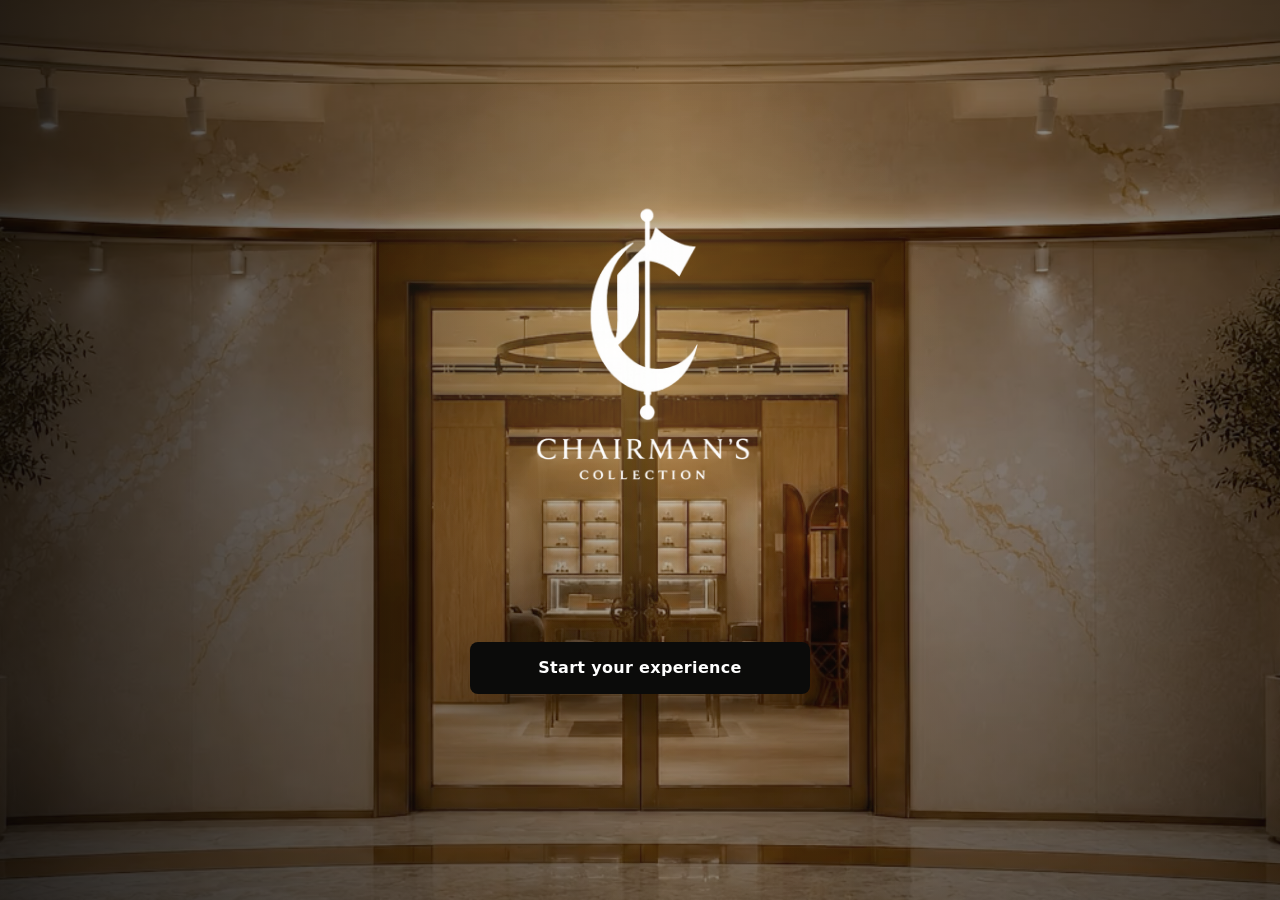
<file: index.html>
<!doctype html>
<html lang="en">
  <head>
    <meta charset="UTF-8" />
    <meta name="viewport" content="width=device-width, initial-scale=1.0" />
    <meta name="theme-color" content="#123F3D" />
    <title>Raymond Chairman Collection glamAR</title>
    <script type="module" crossorigin src="./assets/index-CcMuwrca.js"></script>
    <link rel="stylesheet" crossorigin href="./assets/index-DyJKWvNm.css">
  </head>
  <body>
    <div id="root"></div>
  </body>
</html>
</file>
<file: assets/index-DyJKWvNm.css>
:root{--color-brand-ink: #11100E;--color-brand-black: #0B0B0A;--color-brand-black-soft: #171512;--color-brand-gold: #C69A36;--color-brand-gold-bright: #F7DC8B;--color-brand-gold-soft: #FFF1C4;--color-brand-gold-deep: #9A6B1D;--gradient-brand-gold: linear-gradient(135deg, #FFF4C9 0%, #F0D37F 22%, #C99B36 52%, #AF7B24 72%, #E8C568 100%);--gradient-brand-black: linear-gradient(135deg, #050505 0%, #15120D 58%, #2A2113 100%);--color-surface-canvas: #FFFFFF;--color-surface-ivory: #F8F5EF;--color-surface-muted: #F2F2F2;--color-border-subtle: #D9D4C8;--color-border-strong: #8E836F;--color-text-primary: #171717;--color-text-secondary: #57534E;--color-text-inverse: #FFFFFF;--color-focus-ring: #C8A24A;--color-danger: #A63A3A;--font-display: "Bodoni 72", Didot, "Baskerville", "Iowan Old Style", Georgia, serif;--font-body: Inter, ui-sans-serif, system-ui, -apple-system, BlinkMacSystemFont, "Segoe UI", sans-serif;--font-mono: "SFMono-Regular", Consolas, "Liberation Mono", monospace;--text-xs: .75rem;--text-sm: .875rem;--text-md: 1rem;--text-lg: 1.125rem;--text-xl: 1.375rem;--text-2xl: 1.75rem;--text-3xl: 2.25rem;--line-tight: 1.1;--line-normal: 1.45;--line-relaxed: 1.65;--space-0: 0;--space-1: .25rem;--space-2: .5rem;--space-3: .75rem;--space-4: 1rem;--space-5: 1.25rem;--space-6: 1.5rem;--space-8: 2rem;--space-10: 2.5rem;--space-12: 3rem;--space-16: 4rem;--space-20: 5rem;--radius-none: 0;--radius-sm: .25rem;--radius-md: .5rem;--radius-lg: .875rem;--radius-xl: 1.25rem;--radius-pill: 999px;--shadow-soft: 0 12px 40px rgba(0, 0, 0, .1);--shadow-modal: 0 24px 80px rgba(0, 0, 0, .2);--shadow-hotspot: 0 0 0 8px rgba(200, 162, 74, .18), 0 8px 24px rgba(0, 0, 0, .18);--motion-fast: .12s;--motion-standard: .22s;--motion-slow: .42s;--motion-ease: cubic-bezier(.2, .8, .2, 1);--z-base: 0;--z-scene-controls: 10;--z-hotspot: 20;--z-tabs: 30;--z-overlay: 100;--z-modal: 110;--z-toast: 200;--breakpoint-tablet-portrait: 768px;--breakpoint-tablet-landscape: 1024px;--breakpoint-desktop-preview: 1280px}*{box-sizing:border-box}html,body,#root{height:100%;min-height:100%;margin:0}body{background:var(--color-brand-ink);color:var(--color-text-primary);font-family:var(--font-body);line-height:var(--line-normal);overflow:hidden;width:100%}button{font:inherit}img{display:block;max-width:100%}:focus-visible{outline:3px solid var(--color-focus-ring);outline-offset:3px}.is-modal-open{overflow:hidden}.experience-app{min-height:100vh;min-height:100dvh;position:relative;width:100vw}.experience-app--entering-storefront .storefront{animation:none}.experience-app--leaving-video .intro-video-screen,.experience-app--leaving-video .start-screen{animation:screen-fade-out .36s var(--motion-ease) forwards}.button,.icon-button,.category-tabs__tab,.variant-selector__option,.product-hotspot,model-viewer{cursor:pointer;-webkit-tap-highlight-color:transparent}.button{align-items:center;border:1px solid transparent;border-radius:var(--radius-md);display:inline-flex;gap:var(--space-2);justify-content:center;min-height:52px;min-width:44px;padding:0 var(--space-6);transition:background var(--motion-standard) var(--motion-ease),border-color var(--motion-standard) var(--motion-ease),color var(--motion-standard) var(--motion-ease),transform var(--motion-fast) var(--motion-ease)}.button:active,.icon-button:active{transform:translateY(1px)}.button--primary{background:var(--color-brand-black);color:var(--color-text-inverse);font-weight:700;letter-spacing:.02em}.button--primary:hover{background:var(--color-brand-black-soft)}.button:disabled{cursor:default}.button--secondary{background:#f8f5efed;border-color:#d9d4c8e6;color:var(--color-brand-black);font-weight:700;box-shadow:var(--shadow-soft)}.button--ghost{background:transparent;color:var(--color-brand-black)}.icon-button{align-items:center;background:#ffffffeb;border:1px solid rgba(217,212,200,.95);border-radius:var(--radius-md);color:var(--color-brand-ink);display:inline-flex;height:44px;justify-content:center;min-width:44px;padding:0;transition:background var(--motion-standard) var(--motion-ease),color var(--motion-standard) var(--motion-ease),transform var(--motion-fast) var(--motion-ease)}.icon-button:hover{background:var(--color-surface-ivory);color:var(--color-brand-gold-deep)}.start-screen{background:var(--color-brand-ink);color:var(--color-text-inverse);height:100vh;height:100dvh;isolation:isolate;overflow:hidden;position:relative}.start-screen__image,.start-screen__video,.start-screen__shade{height:100%;top:0;right:0;bottom:0;left:0;position:absolute;width:100%}.start-screen__image{object-fit:cover;transform:scale(1.02);transform-origin:50% 58%;transition:opacity .38s var(--motion-ease),transform .76s cubic-bezier(.18,.72,.22,1);z-index:0}.start-screen__video{object-fit:cover;opacity:0;transform:scale(1.02);transform-origin:50% 58%;transition:opacity .3s var(--motion-ease);z-index:0}.start-screen__shade{background:radial-gradient(circle at 50% 38%,rgba(243,211,122,.24),transparent 36%),linear-gradient(90deg,#050505c7,#1c170e4d 52%,#05050594),linear-gradient(0deg,rgba(23,23,23,.28),transparent 48%);opacity:1;transition:opacity .22s var(--motion-ease);z-index:1}.start-screen__entry-veil{background:radial-gradient(circle at 50% 56%,rgba(255,236,181,.34),transparent 22%),linear-gradient(180deg,#17171700,#171717db);top:0;right:0;bottom:0;left:0;opacity:0;pointer-events:none;position:absolute;transform:scale(1.04);transition:opacity .56s var(--motion-ease),transform .76s cubic-bezier(.18,.72,.22,1);z-index:3}.start-screen__logo{height:auto;margin:0 auto;max-height:clamp(205px,25vw,320px);object-fit:contain;transition:opacity .36s var(--motion-ease),transform .42s cubic-bezier(.18,.72,.22,1);width:clamp(180px,23vw,285px)}.start-screen__brand{left:50%;max-width:min(620px,88vw);position:absolute;text-align:center;top:39%;transform:translate(-50%,-50%);transition:opacity .38s var(--motion-ease),transform .44s cubic-bezier(.18,.72,.22,1);z-index:2}.product-info__eyebrow{letter-spacing:.12em;margin:0;text-transform:uppercase}.start-screen__headline{clip:rect(0 0 0 0);clip-path:inset(50%);height:1px;margin:-1px;overflow:hidden;position:absolute;white-space:nowrap;width:1px}.start-screen__cta{left:50%;position:absolute;top:calc(50% + clamp(8.5rem,15vw,13rem));transform:translate(-50%);transition:opacity .42s var(--motion-ease),transform .52s cubic-bezier(.18,.72,.22,1);z-index:2}.start-screen__cta .button{border-color:transparent;box-shadow:0 18px 46px #0000004d;min-width:min(340px,84vw)}.start-screen--intro-active .start-screen__logo{opacity:0;transform:translateY(-18px)}.start-screen--intro-active .start-screen__image{opacity:0;transform:scale(1.07)}.start-screen--intro-active .start-screen__video{opacity:1}.start-screen--intro-active .start-screen__shade{opacity:0}.start-screen--intro-active .start-screen__brand{opacity:0;transform:translate(-50%,-64%)}.start-screen--intro-active .start-screen__cta{opacity:0;transform:translate(-50%) translateY(30px)}.start-screen--entering .start-screen__entry-veil{opacity:1;transform:scale(1)}.start-screen--intro-active .start-screen__entry-veil{opacity:0;transform:scale(1.04)}.intro-video-screen{background:var(--color-brand-black);height:100vh;height:100dvh;overflow:hidden;position:relative}.intro-video-screen video{height:100%;object-fit:cover;width:100%}.storefront{background:radial-gradient(circle at 20% 10%,rgba(243,211,122,.28),transparent 28%),var(--gradient-brand-black);height:100vh;height:100dvh;overflow:hidden;position:relative;width:100vw}.storefront__topbar{align-items:center;display:flex;inset:var(--space-5) var(--space-5) auto;justify-content:flex-start;pointer-events:none;position:absolute;z-index:var(--z-tabs)}.storefront__back{pointer-events:auto}.storefront__products{animation:scene-control-pop .28s cubic-bezier(.18,.72,.22,1) both;margin-left:auto;pointer-events:auto}.storefront__tabs{animation:category-tabs-rise .38s cubic-bezier(.18,.72,.22,1) both;bottom:var(--space-6);display:flex;justify-content:center;left:50%;max-width:calc(100vw - 12rem);pointer-events:none;position:absolute;transform:translate(-50%);width:max-content;z-index:var(--z-tabs)}.storefront__entry-nav{top:0;right:0;bottom:0;left:0;pointer-events:none;position:absolute;z-index:var(--z-tabs)}.storefront__entry-nav[data-exiting=true] .storefront__entry-category{pointer-events:none}.storefront__entry-category{align-items:center;-webkit-backdrop-filter:blur(18px) saturate(1.18);backdrop-filter:blur(18px) saturate(1.18);background:#ffffffeb;border:1px solid rgba(217,212,200,.95);border-radius:var(--radius-md);box-shadow:var(--shadow-soft);color:var(--color-brand-black);display:inline-flex;gap:var(--space-2);min-height:46px;padding:5px 16px 5px 6px;pointer-events:auto;position:absolute;text-shadow:none;transform:translate(var(--entry-control-x, 0));transition:background var(--motion-standard) var(--motion-ease),border-color var(--motion-standard) var(--motion-ease),box-shadow var(--motion-standard) var(--motion-ease),color var(--motion-standard) var(--motion-ease),filter var(--motion-standard) var(--motion-ease),opacity var(--motion-standard) var(--motion-ease),transform var(--motion-standard) var(--motion-ease);will-change:opacity,filter,transform}.storefront__entry-category svg{align-items:center;background:var(--color-brand-black);border:1px solid rgba(255,255,255,.2);border-radius:var(--radius-pill);box-shadow:inset 0 1px #ffffff1f;color:var(--color-text-inverse);display:block;flex:0 0 auto;height:34px;padding:8px;width:34px;transition:background var(--motion-standard) var(--motion-ease),border-color var(--motion-standard) var(--motion-ease),transform var(--motion-standard) var(--motion-ease)}.storefront__entry-category span{color:currentColor;font-size:.9rem;font-weight:720;line-height:1;min-width:74px}.storefront__entry-category--jewellery{--entry-control-x: -100%;left:calc(50% - clamp(12px,3vw,34px));top:43%}.storefront__entry-category--jewellery svg{--entry-arrow-x: 0;--entry-arrow-y: -3px}.storefront__entry-category--shoes{--entry-control-x: -50%;left:50%;top:68%}.storefront__entry-category--shoes svg{--entry-arrow-x: 0;--entry-arrow-y: -3px;animation-delay:.28s}.storefront__entry-category--furniture{left:calc(50% + clamp(12px,3vw,34px));right:auto;top:43%}.storefront__entry-category--furniture svg{--entry-arrow-x: 0;--entry-arrow-y: -3px;animation-delay:.14s}.storefront__entry-category--bags{--entry-control-x: -100%;left:calc(50% - clamp(72px,10vw,132px));top:56%}.storefront__entry-category--bags svg{--entry-arrow-x: 0;--entry-arrow-y: -3px;animation-delay:.22s}.storefront__entry-category--watches{left:calc(50% + clamp(72px,10vw,132px));right:auto;top:56%}.storefront__entry-category--watches svg{--entry-arrow-x: 0;--entry-arrow-y: -3px;animation-delay:.36s}.storefront__entry-category:hover,.storefront__entry-category:focus-visible{background:var(--color-surface-ivory);border-color:#d9d4c8f2;box-shadow:var(--shadow-soft);color:var(--color-brand-black);transform:translate(var(--entry-control-x, 0),-3px)}.storefront__entry-category:hover svg,.storefront__entry-category:focus-visible svg{background:var(--color-brand-black);border-color:#fff3;color:var(--color-text-inverse)}.storefront__entry-category:active{transform:translate(var(--entry-control-x, 0),-1px) scale(.98)}.storefront__entry-nav[data-exiting=true] .storefront__entry-category[data-selected=true]{animation:entry-category-commit .46s cubic-bezier(.18,.72,.22,1) both}.storefront__entry-nav[data-exiting=true] .storefront__entry-category[data-selected=true] svg{animation:entry-category-icon-commit .46s cubic-bezier(.18,.72,.22,1) both}.storefront__entry-nav[data-exiting=true] .storefront__entry-category[data-muted=true]{animation:entry-category-dismiss .34s cubic-bezier(.18,.72,.22,1) both}.category-tabs{background:#f8f5efe6;border:1px solid rgba(217,212,200,.88);border-radius:var(--radius-md);box-shadow:var(--shadow-soft);display:flex;gap:var(--space-1);max-width:calc(100vw - 8rem);padding:var(--space-1);pointer-events:auto;transition:opacity var(--motion-standard) var(--motion-ease),transform var(--motion-standard) var(--motion-ease)}.category-tabs[data-disabled=true]{opacity:.76;pointer-events:none;transform:translateY(6px)}.category-tabs__tab{background:transparent;border:0;border-radius:var(--radius-sm);color:var(--color-text-secondary);min-height:44px;min-width:86px;padding:0 var(--space-4);position:relative;transition:background var(--motion-standard) var(--motion-ease),color var(--motion-standard) var(--motion-ease),transform var(--motion-standard) var(--motion-ease),box-shadow var(--motion-standard) var(--motion-ease)}.category-tabs__tab:disabled{cursor:default}.category-tabs__tab[aria-selected=true]{background:var(--color-brand-black);color:var(--color-text-inverse);box-shadow:inset 0 1px #ffffff8a;transform:translateY(-1px)}.category-tabs__tab:not([aria-selected=true]):hover{color:var(--color-brand-black);transform:translateY(-1px)}.storefront__stage{height:100%;overflow:hidden;position:relative;touch-action:none;-webkit-user-select:none;user-select:none;width:100vw}.storefront__image-layer{height:100%;top:0;right:0;bottom:0;left:0;margin:auto;min-width:100vw;overflow:hidden;position:absolute;transform-origin:center center;transition:transform var(--motion-standard) var(--motion-ease);width:100vw}.storefront__scene-image{height:100%;top:0;right:0;bottom:0;left:0;max-width:none;min-width:100vw;object-fit:cover;object-position:center center;position:absolute;transform-origin:50% 50%;width:100%}.storefront__scene-image--previous{z-index:1}.storefront__scene-image--current{z-index:2}.storefront__image-layer:not([data-transitioning=true]) .storefront__scene-image--current{animation:scene-fade-in .32s var(--motion-ease) both}.storefront__image-layer[data-transitioning=true] .storefront__scene-image{animation-duration:.82s;animation-fill-mode:both;animation-timing-function:cubic-bezier(.18,.72,.22,1);will-change:opacity,filter,transform}.storefront__image-layer--forward .storefront__scene-image--previous{animation-name:room-forward-previous}.storefront__image-layer--forward .storefront__scene-image--current{animation-name:room-forward-current}.storefront__image-layer--backward .storefront__scene-image--previous{animation-name:room-backward-previous}.storefront__image-layer--backward .storefront__scene-image--current{animation-name:room-backward-current}.storefront__transition-vignette{animation:room-transition-vignette .82s cubic-bezier(.18,.72,.22,1) both;background:radial-gradient(circle at 50% 48%,rgba(255,235,183,.12),transparent 24%),radial-gradient(circle at 50% 50%,transparent 38%,rgba(0,0,0,.34) 100%);top:-4%;right:-4%;bottom:-4%;left:-4%;pointer-events:none;position:absolute;z-index:3}.hotspot-layer{top:0;right:0;bottom:0;left:0;opacity:0;pointer-events:none;position:absolute;transform:scale(.985);transform-origin:50% 50%;transition:opacity .26s var(--motion-ease),transform .36s cubic-bezier(.18,.72,.22,1);z-index:4}.hotspot-layer[data-revealed=true]{opacity:1;transform:scale(1)}.hotspot-layer[data-revealed=false] .product-hotspot{pointer-events:none}.product-list-drawer{background:#fffffff5;border-left:1px solid rgba(217,212,200,.9);box-shadow:-28px 0 72px #0000002e;color:var(--color-text-primary);display:flex;flex-direction:column;gap:var(--space-6);height:100vh;height:100dvh;max-width:min(620px,calc(100vw - 2rem));opacity:0;overflow-y:auto;padding:var(--space-6);pointer-events:none;position:fixed;right:0;top:0;transform:translate(100%);transition:opacity .28s var(--motion-ease),transform .36s cubic-bezier(.18,.72,.22,1);width:min(38vw,620px);z-index:calc(var(--z-tabs) + 2)}.product-list-drawer--open{opacity:1;pointer-events:auto;transform:translate(0)}.product-list-drawer__header{align-items:center;border-bottom:1px solid rgba(23,23,23,.14);display:flex;gap:var(--space-4);justify-content:space-between;padding-bottom:var(--space-4)}.product-list-drawer__header>div{min-width:0}.product-list-drawer__header p{color:var(--color-brand-gold-deep);font-size:var(--text-xs);font-weight:800;letter-spacing:.08em;margin:0 0 var(--space-1);text-transform:uppercase}.product-list-drawer__header h2{font-size:clamp(1.1rem,1.5vw,1.45rem);line-height:1.18;margin:0}.product-list-drawer__grid{column-gap:0;display:grid;grid-template-columns:repeat(2,1fr);grid-template-rows:repeat(2,1fr);row-gap:var(--space-6)}.product-list-card{background:transparent;border:0;color:inherit;display:grid;gap:var(--space-3);justify-items:center;min-width:0;padding:0;text-align:left}.product-list-card__image{align-items:center;aspect-ratio:1 / 1;background:radial-gradient(circle at 50% 65%,rgba(200,162,74,.13),transparent 32%),var(--color-surface-muted);border:1px solid rgba(217,212,200,.68);border-radius:var(--radius-md);display:flex;justify-self:center;justify-content:center;overflow:hidden;width:88%}.product-list-card__image img{height:100%;object-fit:cover;transition:transform var(--motion-standard) var(--motion-ease);width:100%}.product-list-card:hover .product-list-card__image img{transform:scale(1.04)}.product-list-card__body,.product-list-card__title,.product-list-card__price,.product-list-card__meta{display:block}.product-list-card__body{min-width:0;width:88%}.product-list-card__title{font-size:var(--text-sm);font-weight:700;line-height:1.25}.product-list-card__price{font-size:var(--text-sm);font-weight:650;margin-top:3px}.product-list-card__meta{color:var(--color-text-secondary);font-size:var(--text-xs);margin-top:2px}.product-hotspot{align-items:center;background:transparent;border:0;display:inline-flex;height:44px;justify-content:center;margin:-22px 0 0 -22px;opacity:0;pointer-events:none;position:absolute;transform:scale(.78);transition:opacity .3s var(--motion-ease),transform .34s cubic-bezier(.18,.72,.22,1);width:44px;z-index:var(--z-hotspot)}.product-hotspot[data-visible=true]{opacity:1;pointer-events:auto;transform:scale(1)}.product-hotspot__pulse,.product-hotspot__dot{border-radius:var(--radius-pill);position:absolute}.product-hotspot__pulse{animation:hotspot-pulse 1.6s var(--motion-ease) infinite;background:#ffffff24;border:1px solid rgba(255,255,255,.72);box-shadow:0 0 18px #ffffff52;height:36px;width:36px}.product-hotspot__dot{background:#fff;box-shadow:0 0 0 7px #ffffff3d,0 10px 22px #0000003d,0 0 24px #ffffff5c;height:14px;width:14px}.product-hotspot-card{-webkit-backdrop-filter:blur(18px) saturate(1.08);backdrop-filter:blur(18px) saturate(1.08);background:#ffffffeb;border:1px solid rgba(255,255,255,.76);border-radius:var(--radius-md);bottom:calc(100% + 16px);box-shadow:0 18px 42px #00000038,inset 0 1px #ffffffad;cursor:pointer;display:block;left:50%;opacity:1;padding:4px;pointer-events:auto;position:absolute;transform:translate(-50%);transition:border-color .18s var(--motion-ease),box-shadow .18s var(--motion-ease),transform .18s var(--motion-ease);width:76px;z-index:2}.product-hotspot-card:after{background:#ffffffd1;bottom:-16px;box-shadow:0 0 12px #ffffff57;content:"";height:16px;left:50%;pointer-events:none;position:absolute;transform:translate(-50%);width:2px}.product-hotspot:focus-visible .product-hotspot-card{border-color:#fff;box-shadow:0 22px 52px #00000042,inset 0 1px #ffffffd1;transform:translate(-50%,-2px)}.product-hotspot-card__image{aspect-ratio:1 / 1;background:var(--color-surface-muted);border-radius:calc(var(--radius-md) - 3px);overflow:hidden}.product-hotspot-card__image img{height:100%;object-fit:cover;width:100%}.pdp-modal{align-items:center;animation:pdp-overlay-in .32s var(--motion-ease) both;backdrop-filter:blur(14px) saturate(.86);-webkit-backdrop-filter:blur(14px) saturate(.86);background:#08080757;display:flex;top:0;right:0;bottom:0;left:0;justify-content:center;overflow:hidden;padding:clamp(1.5rem,4vw,4.5rem);position:fixed;z-index:var(--z-modal)}.pdp-modal--closing{animation:pdp-overlay-out .3s var(--motion-ease) both;pointer-events:none}@supports not ((backdrop-filter: blur(1px)) or (-webkit-backdrop-filter: blur(1px))){.pdp-modal{background:#0808078f}}.pdp-modal__close{border-radius:var(--radius-pill);border-color:var(--color-border-subtle);box-shadow:none;height:44px;position:absolute;top:var(--space-6);width:44px;right:var(--space-6);z-index:4}.pdp-modal__content{animation:pdp-panel-in .42s cubic-bezier(.18,.72,.22,1) both;background:var(--color-surface-canvas);border:1px solid rgba(23,23,23,.12);border-radius:28px;box-shadow:0 28px 84px #0000003d;display:grid;gap:0;grid-template-columns:1fr;grid-template-rows:minmax(0,1fr) auto;justify-content:center;max-height:calc(100vh - clamp(3rem,8vw,9rem));max-width:min(1180px,calc(100vw - clamp(3rem,8vw,9rem)));min-height:min(640px,calc(100vh - clamp(3rem,8vw,9rem)));overflow:hidden;padding:0;position:relative;width:100%}.pdp-modal--fullscreen{padding:0}.pdp-modal--fullscreen .pdp-modal__content{border:0;border-radius:0;box-shadow:none;grid-template-columns:1fr;max-height:100vh;max-height:100dvh;max-width:100vw;min-height:100vh;min-height:100dvh;overflow:hidden}.pdp-modal--fullscreen .product-viewer__surface{aspect-ratio:auto;border-radius:0;height:100vh;height:100dvh;min-height:100vh;min-height:100dvh}.pdp-modal--closing .pdp-modal__content{animation:pdp-panel-out .3s var(--motion-ease) both}.product-viewer{align-self:stretch;display:grid;gap:var(--space-5);height:100%;justify-items:center;min-width:0;overflow:hidden;width:100%}.product-viewer__surface{align-items:center;background:radial-gradient(circle at 50% 58%,rgba(23,23,23,.09),transparent 24%),var(--color-surface-muted);display:flex;border-radius:28px 28px 0 0;height:100%;justify-content:center;min-height:0;overflow:hidden;position:relative;width:100%}.pdp-modal__summary{align-items:center;background:var(--color-surface-canvas);border-top:1px solid rgba(23,23,23,.12);display:grid;gap:clamp(1rem,3vw,2.5rem);grid-template-columns:minmax(0,1fr) minmax(220px,300px);padding:clamp(.9rem,1.45vw,1.2rem) clamp(1rem,2.2vw,2rem);position:relative;z-index:1}.pdp-modal__summary-copy{display:grid;gap:var(--space-2);min-width:0}.pdp-modal__summary h2{color:var(--color-brand-black);font-family:var(--font-body);font-size:clamp(1rem,1.2vw,1.25rem);font-weight:750;line-height:1.16;margin:0;overflow-wrap:anywhere}.pdp-modal__summary p{color:var(--color-brand-black);font-size:clamp(.9rem,1vw,1.05rem);font-weight:700;margin:0}.pdp-modal__summary-cta{align-self:center;border-radius:10px;font-size:var(--text-xs);font-weight:800;min-height:46px;text-transform:uppercase;width:100%}.product-viewer__model{top:0;right:0;bottom:0;left:0;height:100%;opacity:1;position:absolute;transform:scale(1);transition:filter .38s var(--motion-ease),opacity .38s var(--motion-ease),transform .43s cubic-bezier(.18,.72,.22,1);width:100%;--poster-color: transparent;--progress-bar-color: var(--color-brand-gold);--progress-bar-height: 3px}.product-viewer__ijewel{background:transparent;border:0;height:100%;top:0;right:0;bottom:0;left:0;position:absolute;width:100%}.product-viewer__model--incoming{filter:blur(3px);opacity:0;pointer-events:none;transform:scale(1.012)}.product-viewer__model--incoming-ready{filter:blur(0);opacity:1;pointer-events:auto;transform:scale(1)}.product-viewer__model--outgoing{filter:blur(2px);opacity:0;pointer-events:none;transform:scale(.988)}.product-viewer__loader{align-items:center;background:#f7f6f32e;color:var(--color-brand-black);display:flex;flex-direction:column;font-size:var(--text-sm);font-weight:700;gap:var(--space-3);top:0;right:0;bottom:0;left:0;justify-content:center;opacity:0;pointer-events:none;position:absolute;text-transform:uppercase;transition:opacity .22s var(--motion-ease);z-index:5}.product-viewer__loader--visible{opacity:1}.product-viewer__loader-ring{animation:product-loader-spin .86s linear infinite;border:4px solid rgba(23,23,23,.14);border-top-color:var(--color-brand-gold);border-radius:var(--radius-pill);height:46px;width:46px}.product-viewer__loader span:last-child{background:#ffffffdb;border:1px solid rgba(217,212,200,.82);border-radius:var(--radius-pill);box-shadow:0 10px 26px #0000001a;padding:var(--space-2) var(--space-4)}.product-viewer__fallback{max-height:80%;object-fit:contain;width:80%}.product-viewer__empty{background:radial-gradient(circle at 50% 52%,rgba(23,23,23,.08),transparent 30%),linear-gradient(135deg,#ffffff8a,#f7f6f33d);border:1px solid rgba(217,212,200,.52);border-radius:var(--radius-md);height:min(34%,260px);width:min(42%,320px)}.product-info{align-self:center;color:var(--color-text-primary);max-width:none;padding:clamp(5.5rem,7vw,6.5rem) clamp(4rem,5vw,5.25rem) clamp(3rem,5vw,5.5rem) clamp(2.5rem,4vw,4rem)}.product-info__eyebrow{color:var(--color-text-secondary);font-size:var(--text-xs);font-weight:800;letter-spacing:.08em}.product-info h2{font-family:var(--font-display);font-size:clamp(1.8rem,2.05vw,2.55rem);font-weight:400;line-height:1.18;margin:var(--space-3) 0 var(--space-3)}.product-info__price{color:var(--color-brand-black);font-size:var(--text-lg);font-weight:700;margin:0 0 var(--space-3)}.product-info__subtitle{display:none}.rating-summary{align-items:center;color:var(--color-brand-ink);display:flex;gap:var(--space-2);margin:var(--space-4) 0 var(--space-7, 1.75rem)}.rating-summary span{color:var(--color-brand-gold);display:inline-flex;gap:2px}.rating-summary p,.product-info__description{color:var(--color-text-secondary);font-size:var(--text-sm);margin:0}.product-info__description{font-size:var(--text-lg);line-height:var(--line-relaxed);max-width:38rem;display:none}.product-info__variants{display:grid;gap:var(--space-5);margin:var(--space-7, 1.75rem) 0 var(--space-8)}.variant-selector{border:0;margin:0;padding:0}.variant-selector legend{color:var(--color-brand-ink);font-size:var(--text-sm);font-weight:650;margin-bottom:var(--space-3)}.variant-selector legend span{font-weight:500;margin-left:var(--space-2)}.variant-selector__options{display:flex;flex-wrap:wrap;gap:var(--space-2)}.variant-selector__option{align-items:center;background:#f7f6f3;border:1px solid transparent;border-radius:16px;color:var(--color-text-primary);display:inline-flex;gap:var(--space-2);justify-content:center;min-height:42px;min-width:58px;padding:0 var(--space-3);font-size:var(--text-md)}.variant-selector__option[aria-pressed=true]{background:var(--color-surface-canvas);border-color:#e8c568;box-shadow:inset 0 -2px #e8c568}.variant-selector__swatch{border:1px solid var(--color-border-subtle);border-radius:var(--radius-pill);display:block;height:16px;width:16px}.attribute-list{border-top:1px solid var(--color-border-subtle);display:grid;gap:var(--space-3);margin:var(--space-6) 0 var(--space-8);padding-top:var(--space-5);display:none}.attribute-list div{display:flex;gap:var(--space-4);justify-content:space-between}.attribute-list dt{color:var(--color-text-secondary)}.attribute-list dd{font-weight:700;margin:0;text-align:right}.product-info__actions{align-items:center;display:grid;gap:var(--space-3);grid-template-columns:minmax(0,1fr);margin-top:var(--space-10)}.product-info__actions .button{font-size:var(--text-sm);font-weight:700;min-height:56px;padding-inline:var(--space-8);text-transform:uppercase;width:100%}@keyframes hotspot-pulse{0%{opacity:.72;transform:scale(.82)}70%{opacity:.22;transform:scale(1.28)}to{opacity:0;transform:scale(1.42)}}@keyframes category-tabs-rise{0%{opacity:0;transform:translate(-50%,32px)}to{opacity:1;transform:translate(-50%)}}@keyframes scene-control-pop{0%{opacity:0;transform:translateY(-8px) scale(.96)}to{opacity:1;transform:translateY(0) scale(1)}}@keyframes entry-category-commit{0%{filter:blur(0);opacity:1;transform:translate(var(--entry-control-x, 0)) scale(1)}34%{filter:blur(0);opacity:1;transform:translate(var(--entry-control-x, 0),-8px) scale(1.055)}to{filter:blur(3px);opacity:0;transform:translate(var(--entry-control-x, 0),-26px) scale(.92)}}@keyframes entry-category-icon-commit{0%{box-shadow:inset 0 1px #ffffff1f,0 0 #f7dc8b00;transform:scale(1)}34%{box-shadow:inset 0 1px #fff3,0 0 28px #f7dc8b70;transform:scale(1.08)}to{box-shadow:inset 0 1px #ffffff1f,0 0 #f7dc8b00;transform:scale(.92)}}@keyframes entry-category-dismiss{0%{filter:blur(0);opacity:1;transform:translate(var(--entry-control-x, 0)) scale(1)}to{filter:blur(2px);opacity:0;transform:translate(var(--entry-control-x, 0),16px) scale(.94)}}@keyframes product-loader-spin{to{transform:rotate(360deg)}}@keyframes screen-fade-out{0%{opacity:1;transform:scale(1)}to{opacity:0;transform:scale(.992)}}@keyframes screen-fade-in{0%{opacity:0;transform:scale(1.008)}to{opacity:1;transform:scale(1)}}@keyframes scene-fade-in{0%{opacity:.84;transform:scale(1.006)}to{opacity:1;transform:scale(1)}}@keyframes room-forward-previous{0%{filter:blur(0);opacity:1;transform:scale(1)}48%{filter:blur(.5px);opacity:.78;transform:scale(1.035) translateY(-.8%)}to{filter:blur(1.5px);opacity:0;transform:scale(1.075) translateY(-1.4%)}}@keyframes room-forward-current{0%,30%{filter:blur(1.5px);opacity:0;transform:scale(1.045) translateY(1.2%)}68%{filter:blur(.5px);opacity:.9;transform:scale(1.012) translateY(.3%)}to{filter:blur(0);opacity:1;transform:scale(1)}}@keyframes room-backward-previous{0%{filter:blur(0);opacity:1;transform:scale(1)}48%{filter:blur(.5px);opacity:.76;transform:scale(.98) translateY(.8%)}to{filter:blur(1.4px);opacity:0;transform:scale(.965) translateY(1.2%)}}@keyframes room-backward-current{0%,28%{filter:blur(1.5px);opacity:0;transform:scale(1.035) translateY(-1%)}68%{filter:blur(.5px);opacity:.9;transform:scale(1.01) translateY(-.2%)}to{filter:blur(0);opacity:1;transform:scale(1)}}@keyframes room-transition-vignette{0%{opacity:0}44%{opacity:.72}to{opacity:0}}@keyframes pdp-overlay-in{0%{opacity:0}to{opacity:1}}@keyframes pdp-overlay-out{0%{opacity:1}to{opacity:0}}@keyframes pdp-panel-in{0%{opacity:0;transform:translateY(34px) scale(.985)}to{opacity:1;transform:translateY(0) scale(1)}}@keyframes pdp-panel-out{0%{opacity:1;transform:translateY(0) scale(1)}to{opacity:0;transform:translateY(28px) scale(.992)}}@media(orientation:portrait){.start-screen__brand{top:40%}.start-screen__cta{top:calc(50% + clamp(8rem,23vw,12rem))}.category-tabs{max-width:calc(100vw - 6rem);overflow-x:auto}.category-tabs__tab{min-width:92px}.pdp-modal__content{grid-template-columns:1fr;max-height:calc(100vh - var(--space-8));max-width:calc(100vw - var(--space-8));min-height:min(680px,calc(100vh - var(--space-8)))}.product-viewer__surface{aspect-ratio:auto;border-radius:28px 28px 0 0;height:100%;min-height:0}.product-info{align-self:start;padding:var(--space-8) var(--space-6)}}@media(max-width:720px){.start-screen__logo{max-height:clamp(164px,48vw,210px);width:clamp(144px,42vw,188px)}.start-screen__brand{max-width:calc(100vw - 2rem);top:38%}.start-screen__cta{bottom:max(var(--space-8),env(safe-area-inset-bottom));top:auto;width:calc(100vw - 2rem)}.start-screen__cta .button{min-width:0;width:100%}.pdp-modal{align-items:stretch;padding:0}.pdp-modal__content{border:0;border-radius:0;box-shadow:none;grid-template-rows:minmax(0,1fr) auto;height:100vh;height:100dvh;max-height:100vh;max-height:100dvh;max-width:100vw;min-height:100vh;min-height:100dvh;width:100vw}.product-viewer__surface{border-radius:0}.product-info{padding:var(--space-8) var(--space-4) var(--space-6)}.pdp-modal__close{height:40px;right:max(var(--space-3),env(safe-area-inset-right));top:max(var(--space-3),env(safe-area-inset-top));width:40px}.pdp-modal__summary{gap:var(--space-3);grid-template-columns:1fr;padding:var(--space-4) max(var(--space-4),env(safe-area-inset-right)) max(var(--space-5),env(safe-area-inset-bottom)) max(var(--space-4),env(safe-area-inset-left))}.pdp-modal__summary-cta{min-height:46px}.storefront__topbar{inset:max(var(--space-3),env(safe-area-inset-top)) max(var(--space-3),env(safe-area-inset-right)) auto max(var(--space-3),env(safe-area-inset-left))}.storefront__tabs{bottom:max(var(--space-4),env(safe-area-inset-bottom));max-width:calc(100vw - 2rem);width:calc(100vw - 2rem)}.storefront__back{display:inline-flex}.storefront__entry-category{min-height:42px;padding:5px 12px 5px 5px}.storefront__entry-category svg{height:30px;padding:7px;width:30px}.storefront__entry-category span{font-size:.8rem;min-width:0}.storefront__entry-category--jewellery{left:calc(50% - 8px)}.storefront__entry-category--furniture{left:calc(50% + 8px)}.storefront__entry-category--bags{left:calc(50% - 48px)}.storefront__entry-category--watches{left:calc(50% + 48px)}.category-tabs{max-width:100%;overflow-x:auto;overscroll-behavior-x:contain;scrollbar-width:none;scroll-padding-inline:var(--space-1);width:100%}.category-tabs::-webkit-scrollbar{display:none}.category-tabs__tab{flex:0 0 auto;min-width:78px;padding-inline:var(--space-3)}.product-list-drawer{border-left:0;border-radius:22px 22px 0 0;border-top:1px solid rgba(217,212,200,.9);bottom:0;box-shadow:0 -28px 72px #0000003d;gap:var(--space-5);height:min(78vh,620px);height:min(78dvh,620px);left:0;max-width:none;padding:var(--space-5) max(var(--space-4),env(safe-area-inset-right)) max(var(--space-5),env(safe-area-inset-bottom)) max(var(--space-4),env(safe-area-inset-left));right:0;top:auto;transform:translateY(100%);width:100vw}.product-list-drawer--open{transform:translateY(0)}.product-list-drawer__header{align-items:flex-start;gap:var(--space-3);padding-bottom:var(--space-3)}.product-list-drawer__grid{gap:var(--space-4);grid-template-columns:repeat(2,minmax(0,1fr));grid-template-rows:auto}.product-list-card{gap:var(--space-2)}.product-list-card__image,.product-list-card__body{width:100%}.product-list-card__title,.product-list-card__price{font-size:var(--text-xs)}}@media(prefers-reduced-motion:reduce){*,*:before,*:after{animation:none!important;scroll-behavior:auto!important;transition-duration:1ms!important}}
</file>
